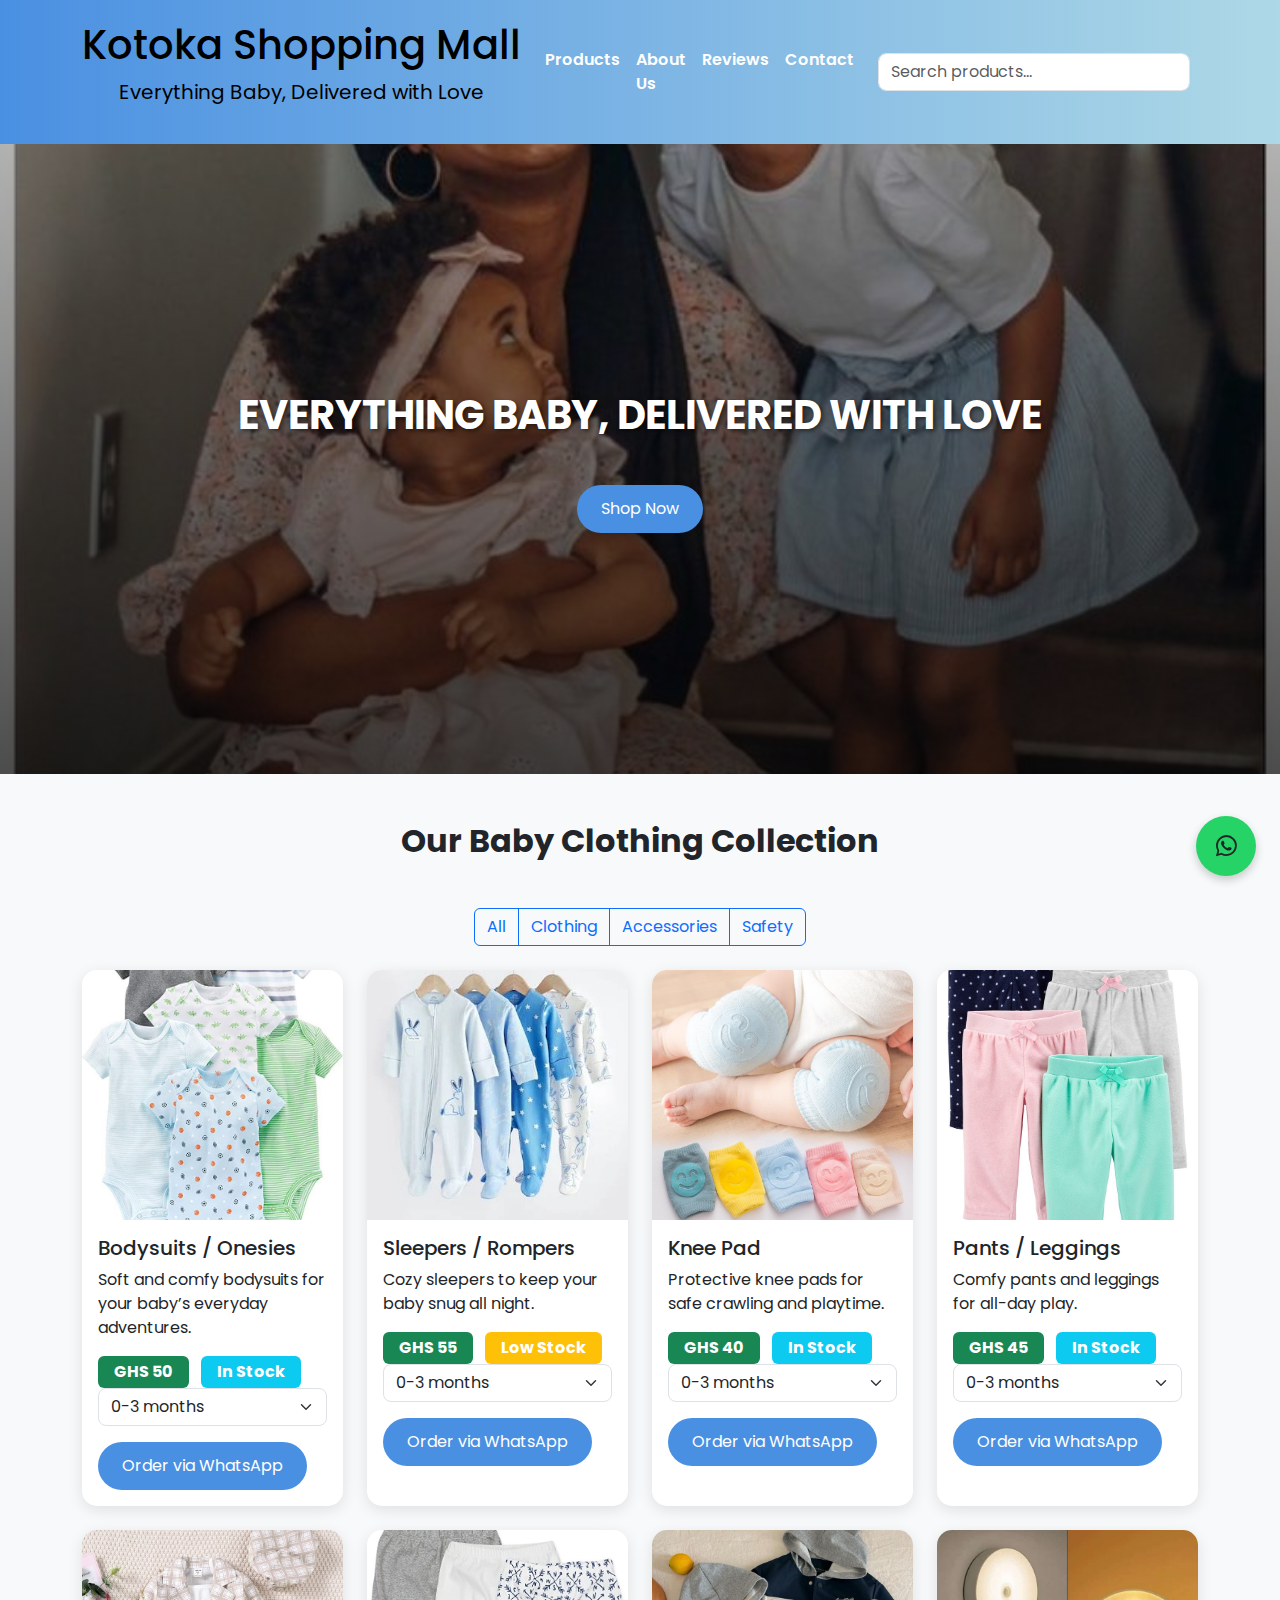
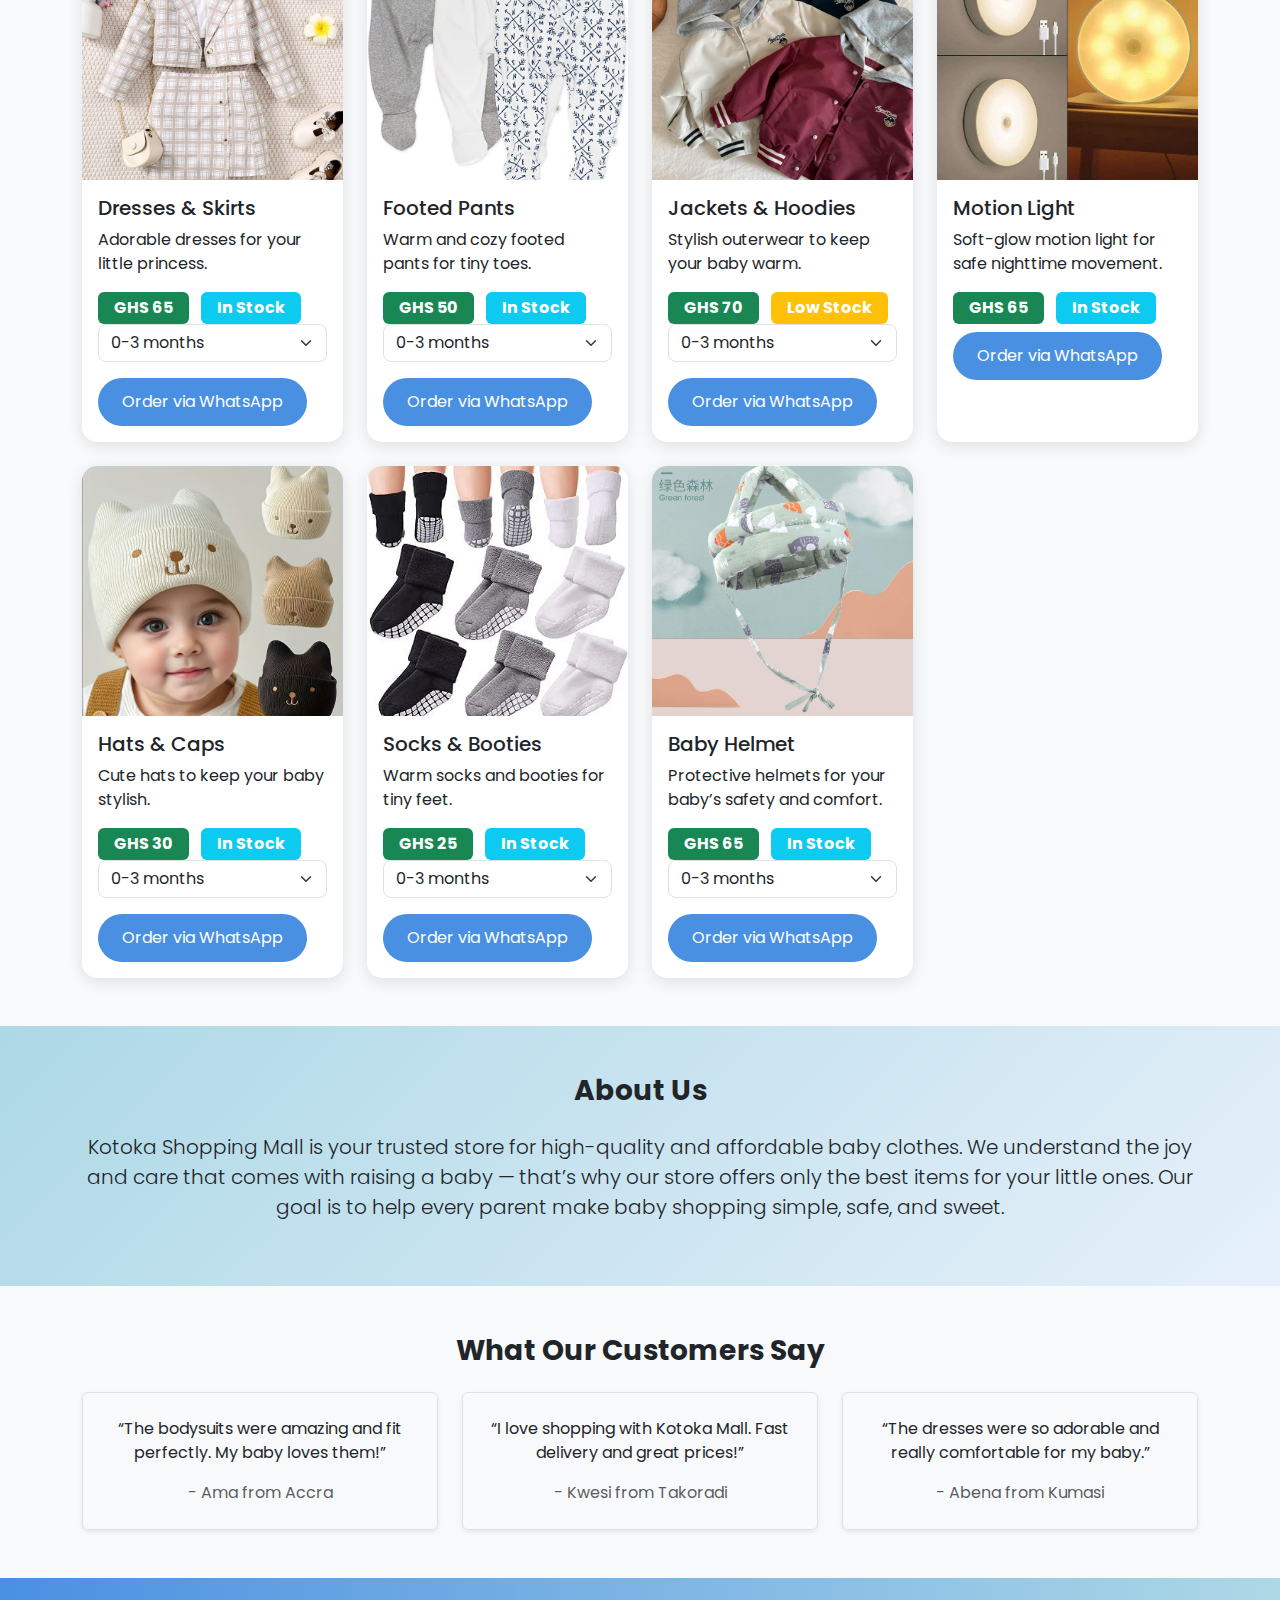
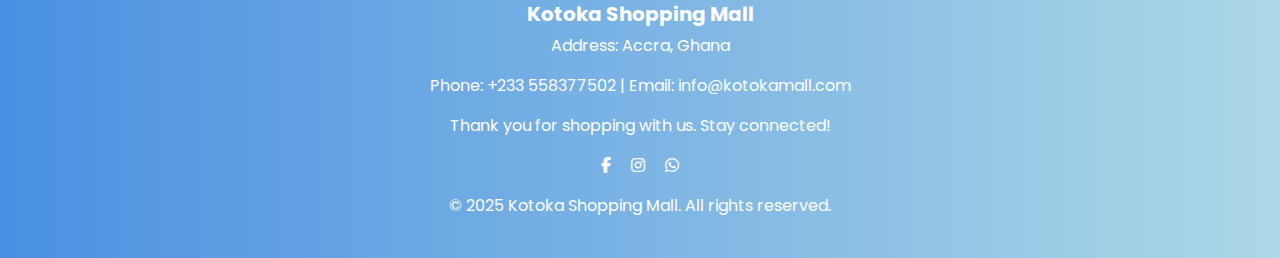
<file: index.html>
<!DOCTYPE html>
<html lang="en">
<head>
  <meta charset="UTF-8" />
  <meta name="viewport" content="width=device-width, initial-scale=1.0" />
  <title>Kotoka Shopping Mall - Baby Bliss</title>
  <!-- Bootstrap CSS -->
  <link href="https://cdn.jsdelivr.net/npm/bootstrap@5.3.0/dist/css/bootstrap.min.css" rel="stylesheet">
  <!-- Font Awesome -->
  <link rel="stylesheet" href="https://cdnjs.cloudflare.com/ajax/libs/font-awesome/6.5.0/css/all.min.css">
  <!-- Google Fonts -->
  <link href="https://fonts.googleapis.com/css2?family=Poppins:wght@300;400;600;700&display=swap" rel="stylesheet">
  <!-- Custom CSS -->
  <link rel="stylesheet" href="custom.css" />
</head>
<body>
  <!-- Navigation Bar -->
  <nav class="navbar navbar-expand-lg navbar-light">
    <div class="container">
      <a class="navbar-brand text-center" href="#">
        <h1 class="logo-text">Kotoka Shopping Mall</h1>
        <p class="tagline">Everything Baby, Delivered with Love</p>
      </a>
      <button class="navbar-toggler" type="button" data-bs-toggle="collapse" data-bs-target="#navbarNav">
        <span class="navbar-toggler-icon"></span>
      </button>
      <div class="collapse navbar-collapse" id="navbarNav">
        <ul class="navbar-nav ms-auto">
          <li class="nav-item"><a class="nav-link" href="#products">Products</a></li>
          <li class="nav-item"><a class="nav-link" href="#about">About Us</a></li>
          <li class="nav-item"><a class="nav-link" href="#testimonials">Reviews</a></li>
          <li class="nav-item"><a class="nav-link" href="https://wa.me/233558377502">Contact</a></li>
        </ul>
        <form class="d-flex ms-3">
          <input class="form-control me-2 search-input" type="search" id="productSearch" placeholder="Search products..." aria-label="Search">
        </form>
      </div>
    </div>
  </nav>

  <header class="hero-section">
    <div class="hero-overlay">
      <div class="container text-center">
        <p class="hero-slogan">Everything Baby, Delivered with Love</p>
        <a href="#products" class="btn btn-primary mt-3">Shop Now</a>
      </div>
    </div>
  </header>

  <!-- Product Section -->
  <section class="py-5" id="products">
    <div class="container">
      <h2 class="text-center mb-5 fw-bold">Our Baby Clothing Collection</h2>
      <div class="text-center mb-4">
        <div class="btn-group" role="group" aria-label="Product filters">
          <button type="button" class="btn btn-outline-primary filter-btn" data-filter="all">All</button>
          <button type="button" class="btn btn-outline-primary filter-btn" data-filter="clothing">Clothing</button>
          <button type="button" class="btn btn-outline-primary filter-btn" data-filter="accessories">Accessories</button>
          <button type="button" class="btn btn-outline-primary filter-btn" data-filter="safety">Safety</button>
        </div>
      </div>
      <div class="row g-4" id="productGrid">
        <!-- Bodysuits / Onesies -->
        <div class="col-md-4 col-lg-3 product-item" data-category="clothing">
          <div class="card h-100">
            <img src="Bodysuits.jpeg" class="card-img-top" alt="Bodysuits / Onesies" loading="lazy">
            <div class="card-body">
              <h5 class="card-title">Bodysuits / Onesies</h5>
              <p class="card-text">Soft and comfy bodysuits for your baby’s everyday adventures.</p>
              <span class="badge bg-success">GHS 50</span>
              <span class="badge bg-info ms-2">In Stock</span><br>
              <select class="form-select mb-2" id="size-bodysuits">
                <option value="0-3 months">0-3 months</option>
                <option value="3-6 months">3-6 months</option>
                <option value="6-12 months">6-12 months</option>
                <option value="12-24 months">12-24 months</option>
              </select>
              <a href="https://wa.me/233558377502?text=I'm%20interested%20in%20the%20Bodysuits%20/%20Onesies" class="btn btn-primary mt-2" id="order-bodysuits">Order via WhatsApp</a>
            </div>
          </div>
        </div>
        <!-- Sleepers / Rompers -->
        <div class="col-md-4 col-lg-3 product-item" data-category="clothing">
          <div class="card h-100">
            <img src="Sleepers-Rompers.jpeg" class="card-img-top" alt="Sleepers / Rompers" loading="lazy">
            <div class="card-body">
              <h5 class="card-title">Sleepers / Rompers</h5>
              <p class="card-text">Cozy sleepers to keep your baby snug all night.</p>
              <span class="badge bg-success">GHS 55</span>
              <span class="badge bg-warning ms-2">Low Stock</span><br>
              <select class="form-select mb-2" id="size-sleepers">
                <option value="0-3 months">0-3 months</option>
                <option value="3-6 months">3-6 months</option>
                <option value="6-12 months">6-12 months</option>
                <option value="12-24 months">12-24 months</option>
              </select>
              <a href="https://wa.me/233558377502?text=I'm%20interested%20in%20the%20Sleepers%20/%20Rompers" class="btn btn-primary mt-2" id="order-sleepers">Order via WhatsApp</a>
            </div>
          </div>
        </div>
        <!-- Knee Pad -->
        <div class="col-md-4 col-lg-3 product-item" data-category="safety">
          <div class="card h-100">
            <img src="Baby knee pad.jpeg" class="card-img-top" alt="Knee Pad" loading="lazy">
            <div class="card-body">
              <h5 class="card-title">Knee Pad</h5>
              <p class="card-text">Protective knee pads for safe crawling and playtime.</p>
              <span class="badge bg-success">GHS 40</span>
              <span class="badge bg-info ms-2">In Stock</span><br>
              <select class="form-select mb-2" id="size-kneepad">
                <option value="0-3 months">0-3 months</option>
                <option value="3-6 months">3-6 months</option>
                <option value="6-12 months">6-12 months</option>
                <option value="12-24 months">12-24 months</option>
              </select>
              <a href="https://wa.me/233558377502?text=I'm%20interested%20in%20the%20Knee%20Pad" class="btn btn-primary mt-2" id="order-kneepad">Order via WhatsApp</a>
            </div>
          </div>
        </div>
        <!-- Pants / Leggings -->
        <div class="col-md-4 col-lg-3 product-item" data-category="clothing">
          <div class="card h-100">
            <img src="Pants-Leggins.jpeg" class="card-img-top" alt="Pants / Leggings" loading="lazy">
            <div class="card-body">
              <h5 class="card-title">Pants / Leggings</h5>
              <p class="card-text">Comfy pants and leggings for all-day play.</p>
              <span class="badge bg-success">GHS 45</span>
              <span class="badge bg-info ms-2">In Stock</span><br>
              <select class="form-select mb-2" id="size-pants">
                <option value="0-3 months">0-3 months</option>
                <option value="3-6 months">3-6 months</option>
                <option value="6-12 months">6-12 months</option>
                <option value="12-24 months">12-24 months</option>
              </select>
              <a href="https://wa.me/233558377502?text=I'm%20interested%20in%20the%20Pants%20/%20Leggings" class="btn btn-primary mt-2" id="order-pants">Order via WhatsApp</a>
            </div>
          </div>
        </div>
        <!-- Dresses & Skirts -->
        <div class="col-md-4 col-lg-3 product-item" data-category="clothing">
          <div class="card h-100">
            <img src="Dresses & Skirts.jpeg" class="card-img-top" alt="Dresses & Skirts" loading="lazy">
            <div class="card-body">
              <h5 class="card-title">Dresses & Skirts</h5>
              <p class="card-text">Adorable dresses for your little princess.</p>
              <span class="badge bg-success">GHS 65</span>
              <span class="badge bg-info ms-2">In Stock</span><br>
              <select class="form-select mb-2" id="size-dresses">
                <option value="0-3 months">0-3 months</option>
                <option value="3-6 months">3-6 months</option>
                <option value="6-12 months">6-12 months</option>
                <option value="12-24 months">12-24 months</option>
              </select>
              <a href="https://wa.me/233558377502?text=I'm%20interested%20in%20the%20Dresses%20&%20Skirts" class="btn btn-primary mt-2" id="order-dresses">Order via WhatsApp</a>
            </div>
          </div>
        </div>
        <!-- Footed Pants -->
        <div class="col-md-4 col-lg-3 product-item" data-category="clothing">
          <div class="card h-100">
            <img src="Footed Pants.jpeg" class="card-img-top" alt="Footed Pants" loading="lazy">
            <div class="card-body">
              <h5 class="card-title">Footed Pants</h5>
              <p class="card-text">Warm and cozy footed pants for tiny toes.</p>
              <span class="badge bg-success">GHS 50</span>
              <span class="badge bg-info ms-2">In Stock</span><br>
              <select class="form-select mb-2" id="size-footedpants">
                <option value="0-3 months">0-3 months</option>
                <option value="3-6 months">3-6 months</option>
                <option value="6-12 months">6-12 months</option>
                <option value="12-24 months">12-24 months</option>
              </select>
              <a href="https://wa.me/233558377502?text=I'm%20interested%20in%20the%20Footed%20Pants" class="btn btn-primary mt-2" id="order-footedpants">Order via WhatsApp</a>
            </div>
          </div>
        </div>
        <!-- Jackets & Hoodies -->
        <div class="col-md-4 col-lg-3 product-item" data-category="clothing">
          <div class="card h-100">
            <img src="Jacket & Hoddies.jpeg" class="card-img-top" alt="Jackets & Hoodies" loading="lazy">
            <div class="card-body">
              <h5 class="card-title">Jackets & Hoodies</h5>
              <p class="card-text">Stylish outerwear to keep your baby warm.</p>
              <span class="badge bg-success">GHS 70</span>
              <span class="badge bg-warning ms-2">Low Stock</span><br>
              <select class="form-select mb-2" id="size-jackets">
                <option value="0-3 months">0-3 months</option>
                <option value="3-6 months">3-6 months</option>
                <option value="6-12 months">6-12 months</option>
                <option value="12-24 months">12-24 months</option>
              </select>
              <a href="https://wa.me/233558377502?text=I'm%20interested%20in%20the%20Jackets%20&%20Hoodies" class="btn btn-primary mt-2" id="order-jackets">Order via WhatsApp</a>
            </div>
          </div>
        </div>
      
        
        <!-- Motion Light -->
        <div class="col-md-4 col-lg-3 product-item" data-category="safety">
          <div class="card h-100">
            <img src="motion light.jpeg" class="card-img-top" alt="Motion Light" loading="lazy">
            <div class="card-body">
              <h5 class="card-title">Motion Light</h5>
              <p class="card-text">Soft-glow motion light for safe nighttime movement.</p>
              <span class="badge bg-success">GHS 65</span>
              <span class="badge bg-info ms-2">In Stock</span><br>
              
              <a href="https://wa.me/233558377502?text=I'm%20interested%20in%20the%20Motion%20Light" class="btn btn-primary mt-2" id="order-motionlight">Order via WhatsApp</a>
            </div>
          </div>
        </div>
        <!-- Hats & Caps -->
        <div class="col-md-4 col-lg-3 product-item" data-category="accessories">
          <div class="card h-100">
            <img src="Hats.jpeg" class="card-img-top" alt="Hats & Caps" loading="lazy">
            <div class="card-body">
              <h5 class="card-title">Hats & Caps</h5>
              <p class="card-text">Cute hats to keep your baby stylish.</p>
              <span class="badge bg-success">GHS 30</span>
              <span class="badge bg-info ms-2">In Stock</span><br>
              <select class="form-select mb-2" id="size-hats">
                <option value="0-3 months">0-3 months</option>
                <option value="3-6 months">3-6 months</option>
                <option value="6-12 months">6-12 months</option>
                <option value="12-24 months">12-24 months</option>
              </select>
              <a href="https://wa.me/233558377502?text=I'm%20interested%20in%20the%20Hats%20&%20Caps" class="btn btn-primary mt-2" id="order-hats">Order via WhatsApp</a>
            </div>
          </div>
        </div>
        <!-- Socks & Booties -->
        <div class="col-md-4 col-lg-3 product-item" data-category="accessories">
          <div class="card h-100">
            <img src="socks.jpeg" class="card-img-top" alt="Socks & Booties" loading="lazy">
            <div class="card-body">
              <h5 class="card-title">Socks & Booties</h5>
              <p class="card-text">Warm socks and booties for tiny feet.</p>
              <span class="badge bg-success">GHS 25</span>
              <span class="badge bg-info ms-2">In Stock</span><br>
              <select class="form-select mb-2" id="size-socks">
                <option value="0-3 months">0-3 months</option>
                <option value="3-6 months">3-6 months</option>
                <option value="6-12 months">6-12 months</option>
                <option value="12-24 months">12-24 months</option>
              </select>
              <a href="https://wa.me/233558377502?text=I'm%20interested%20in%20the%20Socks%20&%20Booties" class="btn btn-primary mt-2" id="order-socks">Order via WhatsApp</a>
            </div>
          </div>
        </div>
        <!-- Baby Helmet -->
        <div class="col-md-4 col-lg-3 product-item" data-category="safety">
          <div class="card h-100">
            <img src="Baby Helmet.jpeg" class="card-img-top" alt="Baby Helmet" loading="lazy">
            <div class="card-body">
              <h5 class="card-title">Baby Helmet</h5>
              <p class="card-text">Protective helmets for your baby’s safety and comfort.</p>
              <span class="badge bg-success">GHS 65</span>
              <span class="badge bg-info ms-2">In Stock</span><br>
              <select class="form-select mb-2" id="size-helmet">
                <option value="0-3 months">0-3 months</option>
                <option value="3-6 months">3-6 months</option>
                <option value="6-12 months">6-12 months</option>
                <option value="12-24 months">12-24 months</option>
              </select>
              <a href="https://wa.me/233558377502?text=I'm%20interested%20in%20the%20Baby%20Helmet" class="btn btn-primary mt-2" id="order-helmet">Order via WhatsApp</a>
            </div>
          </div>
        </div>
      </div>
    </div>
  </section>

  <!-- About Section -->
  <section class="section-bg py-5" id="about">
    <div class="container">
      <h3 class="text-center mb-4 fw-bold">About Us</h3>
      <p class="text-center lead">
        Kotoka Shopping Mall is your trusted store for high-quality and affordable baby clothes. 
        We understand the joy and care that comes with raising a baby — that’s why our store offers only the best items for your little ones.
        Our goal is to help every parent make baby shopping simple, safe, and sweet.
      </p>
    </div>
  </section>

  <!-- Customer Testimonials -->
  <section class="py-5" id="testimonials">
    <div class="container">
      <h3 class="text-center mb-4 fw-bold">What Our Customers Say</h3>
      <div class="row text-center">
        <div class="col-md-4">
          <div class="border p-4 rounded shadow-sm">
            <p>“The bodysuits were amazing and fit perfectly. My baby loves them!”</p>
            <span class="text-muted">- Ama from Accra</span>
          </div>
        </div>
        <div class="col-md-4">
          <div class="border p-4 rounded shadow-sm">
            <p>“I love shopping with Kotoka Mall. Fast delivery and great prices!”</p>
            <span class="text-muted">- Kwesi from Takoradi</span>
          </div>
        </div>
        <div class="col-md-4">
          <div class="border p-4 rounded shadow-sm">
            <p>“The dresses were so adorable and really comfortable for my baby.”</p>
            <span class="text-muted">- Abena from Kumasi</span>
          </div>
        </div>
      </div>
    </div>
  </section>

  <!-- WhatsApp Floating Button -->
  <a href="https://wa.me/233558377502" class="btn whatsapp-btn position-fixed bottom-0 end-0 m-4 rounded-circle" target="_blank">
    <i class="fab fa-whatsapp"></i>
  </a>

  <!-- Back to Top Button -->
  <button id="backToTop" class="btn position-fixed bottom-0 end-0 m-4 rounded-circle" style="display: none;">
    <i class="fas fa-arrow-up"></i>
  </button>

  <!-- Footer -->
  <footer class="footer text-white py-4" id="contact">
    <div class="container text-center">
      <h5 class="fw-bold">Kotoka Shopping Mall</h5>
      <p>Address: Accra, Ghana</p>
      <p>Phone: +233 558377502 | Email: info@kotokamall.com</p>
      <p>Thank you for shopping with us. Stay connected!</p>
      <div class="social-links">
        <a href="https://facebook.com" target="_blank" class="text-white me-3"><i class="fab fa-facebook-f"></i></a>
        <a href="https://instagram.com" target="_blank" class="text-white me-3"><i class="fab fa-instagram"></i></a>
        <a href="https://wa.me/233558377502" target="_blank" class="text-white"><i class="fab fa-whatsapp"></i></a>
      </div>
      <p class="mt-3">© 2025 Kotoka Shopping Mall. All rights reserved.</p>
    </div>
  </footer>

  <!-- Bootstrap JS -->
  <script src="https://cdn.jsdelivr.net/npm/bootstrap@5.3.0/dist/js/bootstrap.bundle.min.js"></script>
  <!-- Custom JS -->
  <script>
    // Search Functionality
    document.getElementById('productSearch').addEventListener('input', function(e) {
      const searchTerm = e.target.value.toLowerCase();
      const products = document.querySelectorAll('.product-item');
      products.forEach(product => {
        const title = product.querySelector('.card-title').textContent.toLowerCase();
        const description = product.querySelector('.card-text').textContent.toLowerCase();
        if (title.includes(searchTerm) || description.includes(searchTerm)) {
          product.style.display = 'block';
        } else {
          product.style.display = 'none';
        }
      });
    });

    // Filter Functionality
    document.querySelectorAll('.filter-btn').forEach(button => {
      button.addEventListener('click', function() {
        document.querySelectorAll('.filter-btn').forEach(btn => btn.classList.remove('active'));
        this.classList.add('active');
        const filter = this.getAttribute('data-filter');
        const products = document.querySelectorAll('.product-item');
        products.forEach(product => {
          const category = product.getAttribute('data-category');
          if (filter === 'all' || category === filter) {
            product.style.display = 'block';
          } else {
            product.style.display = 'none';
          }
        });
      });
    });

    // Back to Top Button
    const backToTop = document.getElementById('backToTop');
    window.addEventListener('scroll', () => {
      if (window.scrollY > 300) {
        backToTop.style.display = 'block';
      } else {
        backToTop.style.display = 'none';
      }
    });
    backToTop.addEventListener('click', () => {
      window.scrollTo({ top: 0, behavior: 'smooth' });
    });

    // Size Selection for WhatsApp Orders
    document.querySelectorAll('select').forEach(select => {
      const productId = select.id.replace('size-', 'order-');
      const orderLink = document.getElementById(productId);
      select.addEventListener('change', function() {
        const size = this.value;
        const baseText = orderLink.href.split('text=')[1];
        orderLink.href = `https://wa.me/233558377502?text=${encodeURIComponent(baseText + `, Size: ${size}`)}`;
      });
    });
  </script>
</body>
</html>
</file>
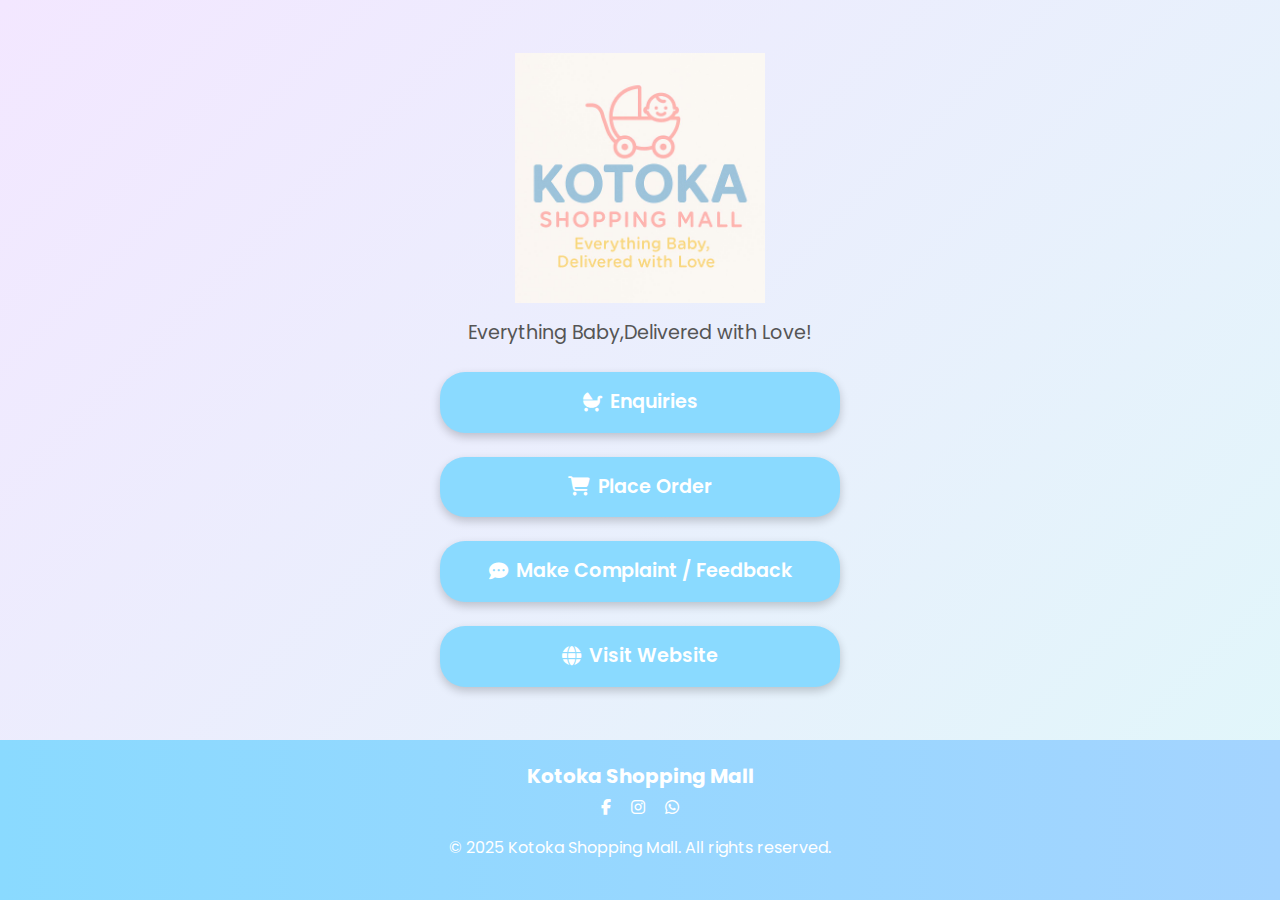
<file: first.html>
<!DOCTYPE html>
<html lang="en">
<head>
  <meta charset="UTF-8" />
  <meta name="viewport" content="width=device-width, initial-scale=1.0" />
  <title>Kotoka Shopping Mall</title>
  <!-- Bootstrap CSS -->
  <link href="https://cdn.jsdelivr.net/npm/bootstrap@5.3.0/dist/css/bootstrap.min.css" rel="stylesheet">
  <!-- Font Awesome -->
  <link rel="stylesheet" href="https://cdnjs.cloudflare.com/ajax/libs/font-awesome/6.5.0/css/all.min.css">
  <!-- Google Fonts -->
  <link href="https://fonts.googleapis.com/css2?family=Poppins:wght@300;400;600;700&display=swap" rel="stylesheet">
  <!-- Custom CSS -->
  <link rel="stylesheet" href="style.css" />
</head>
<body>
  <!-- Main Section -->
  <div class="container main-section text-center">
    <img src="kotoka logo.jpeg" alt="Kotoka Shopping Mall Logo" class="logo-img mb-3">
    <p class="welcome-text mb-4">Everything Baby,Delivered with Love!</p>
    <div class="link-container">
      <a class="link-button" href="https://wa.me/233558377502?text=Hi%2C%20I%20have%20a%20question%20about%20your%20products.">
        <i class="fas fa-baby-carriage me-2"></i> Enquiries
      </a>
      <a class="link-button" href="https://wa.me/233558377502?text=Hi%2C%20I%20would%20like%20to%20place%20an%20order.">
        <i class="fas fa-shopping-cart me-2"></i> Place Order
      </a>
      <a class="link-button" href="https://wa.me/233558377502?text=Hi%2C%20I%20have%20a%20complaint%20or%20feedback.">
        <i class="fas fa-comment-dots me-2"></i> Make Complaint / Feedback
      </a>
      <a class="link-button" href="product.html">
        <i class="fas fa-globe me-2"></i> Visit Website
      </a>
    </div>
  </div>

  <!-- Footer -->
  <footer class="footer text-white py-4">
    <div class="container text-center">
      <h5 class="fw-bold">Kotoka Shopping Mall</h5>
      <div class="social-links mb-3">
        <a href="https://facebook.com" target="_blank" class="text-white me-3"><i class="fab fa-facebook-f"></i></a>
        <a href="https://instagram.com" target="_blank" class="text-white me-3"><i class="fab fa-instagram"></i></a>
        <a href="https://wa.me/233558377502" target="_blank" class="text-white"><i class="fab fa-whatsapp"></i></a>
      </div>
      <p>© 2025 Kotoka Shopping Mall. All rights reserved.</p>
    </div>
  </footer>

  <!-- Bootstrap JS -->
  <script src="https://cdn.jsdelivr.net/npm/bootstrap@5.3.0/dist/js/bootstrap.bundle.min.js"></script>
</body>
</html>
</file>
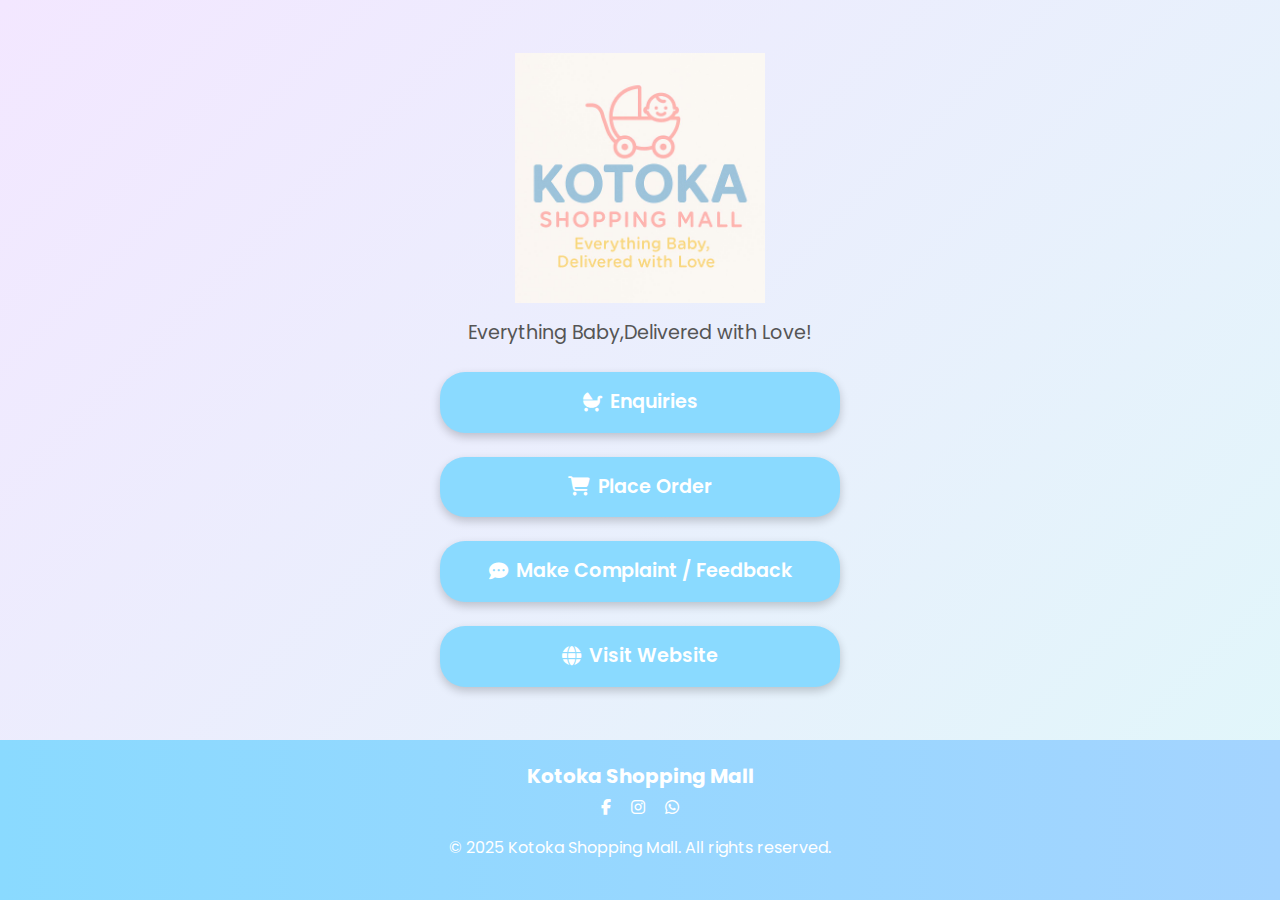
<file: ind.html>
<!DOCTYPE html>
<html lang="en">
<head>
  <meta charset="UTF-8" />
  <meta name="viewport" content="width=device-width, initial-scale=1.0" />
  <title>Kotoka Shopping Mall</title>
  <!-- Bootstrap CSS -->
  <link href="https://cdn.jsdelivr.net/npm/bootstrap@5.3.0/dist/css/bootstrap.min.css" rel="stylesheet">
  <!-- Font Awesome -->
  <link rel="stylesheet" href="https://cdnjs.cloudflare.com/ajax/libs/font-awesome/6.5.0/css/all.min.css">
  <!-- Google Fonts -->
  <link href="https://fonts.googleapis.com/css2?family=Poppins:wght@300;400;600;700&display=swap" rel="stylesheet">
  <!-- Custom CSS -->
  <link rel="stylesheet" href="style.css" />
</head>
<body>
  <!-- Main Section -->
  <div class="container main-section text-center">
    <img src="kotoka logo.jpeg" alt="Kotoka Shopping Mall Logo" class="logo-img mb-3">
    <p class="welcome-text mb-4">Everything Baby,Delivered with Love!</p>
    <div class="link-container">
      <a class="link-button" href="https://wa.me/233558377502?text=Hi%2C%20I%20have%20a%20question%20about%20your%20products.">
        <i class="fas fa-baby-carriage me-2"></i> Enquiries
      </a>
      <a class="link-button" href="https://wa.me/233558377502?text=Hi%2C%20I%20would%20like%20to%20place%20an%20order.">
        <i class="fas fa-shopping-cart me-2"></i> Place Order
      </a>
      <a class="link-button" href="https://wa.me/233558377502?text=Hi%2C%20I%20have%20a%20complaint%20or%20feedback.">
        <i class="fas fa-comment-dots me-2"></i> Make Complaint / Feedback
      </a>
      <a class="link-button" href="index.html">
        <i class="fas fa-globe me-2"></i> Visit Website
      </a>
    </div>
  </div>

  <!-- Footer -->
  <footer class="footer text-white py-4">
    <div class="container text-center">
      <h5 class="fw-bold">Kotoka Shopping Mall</h5>
      <div class="social-links mb-3">
        <a href="https://facebook.com" target="_blank" class="text-white me-3"><i class="fab fa-facebook-f"></i></a>
        <a href="https://instagram.com" target="_blank" class="text-white me-3"><i class="fab fa-instagram"></i></a>
        <a href="https://wa.me/233558377502" target="_blank" class="text-white"><i class="fab fa-whatsapp"></i></a>
      </div>
      <p>© 2025 Kotoka Shopping Mall. All rights reserved.</p>
    </div>
  </footer>

  <!-- Bootstrap JS -->
  <script src="https://cdn.jsdelivr.net/npm/bootstrap@5.3.0/dist/js/bootstrap.bundle.min.js"></script>
</body>
</html>
</file>
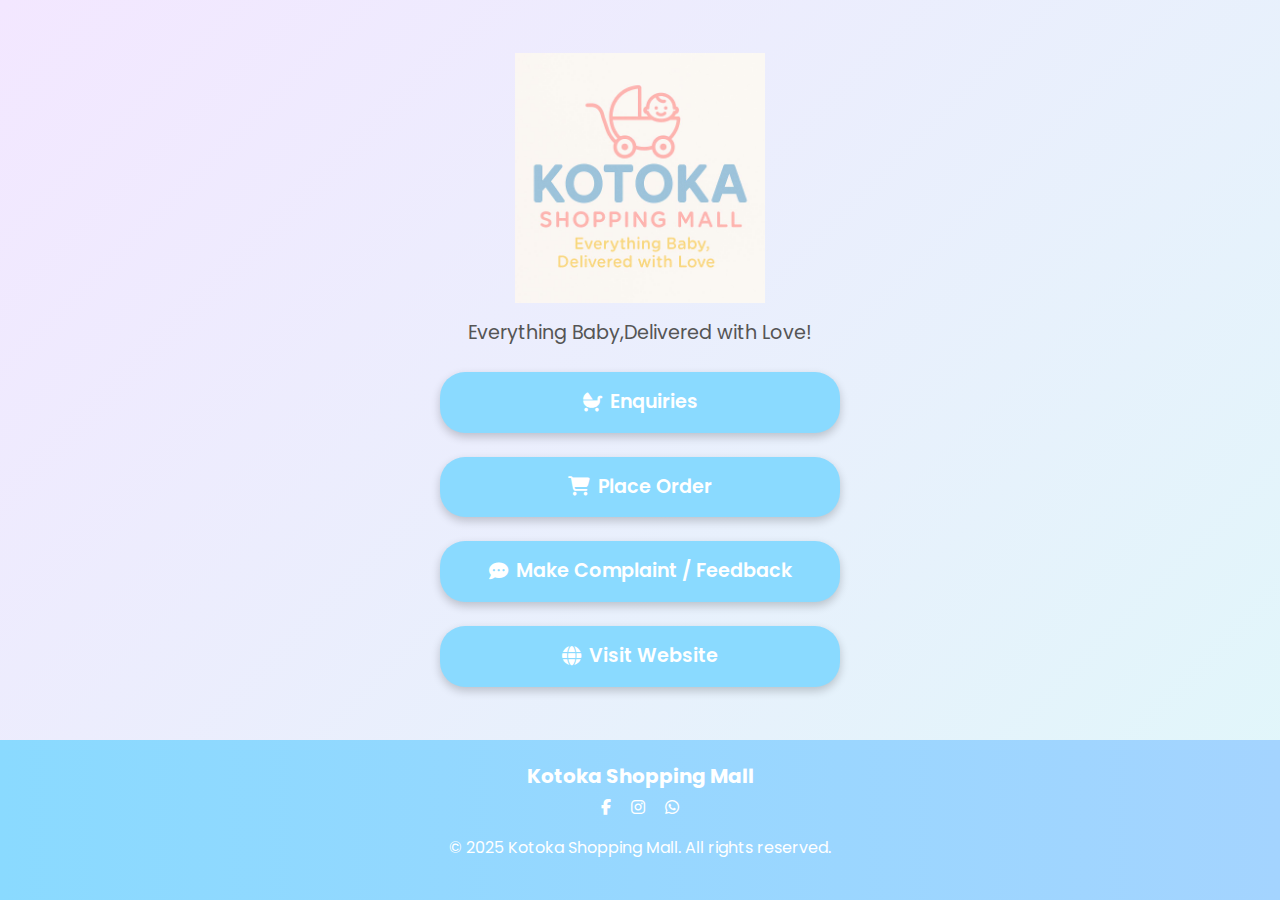
<file: index.html.html>
<!DOCTYPE html>
<html lang="en">
<head>
  <meta charset="UTF-8" />
  <meta name="viewport" content="width=device-width, initial-scale=1.0" />
  <title>Kotoka Shopping Mall</title>
  <!-- Bootstrap CSS -->
  <link href="https://cdn.jsdelivr.net/npm/bootstrap@5.3.0/dist/css/bootstrap.min.css" rel="stylesheet">
  <!-- Font Awesome -->
  <link rel="stylesheet" href="https://cdnjs.cloudflare.com/ajax/libs/font-awesome/6.5.0/css/all.min.css">
  <!-- Google Fonts -->
  <link href="https://fonts.googleapis.com/css2?family=Poppins:wght@300;400;600;700&display=swap" rel="stylesheet">
  <!-- Custom CSS -->
  <link rel="stylesheet" href="style.css" />
</head>
<body>
  <!-- Main Section -->
  <div class="container main-section text-center">
    <img src="kotoka logo.jpeg" alt="Kotoka Shopping Mall Logo" class="logo-img mb-3">
    <p class="welcome-text mb-4">Everything Baby,Delivered with Love!</p>
    <div class="link-container">
      <a class="link-button" href="https://wa.me/233558377502?text=Hi%2C%20I%20have%20a%20question%20about%20your%20products.">
        <i class="fas fa-baby-carriage me-2"></i> Enquiries
      </a>
      <a class="link-button" href="https://wa.me/233558377502?text=Hi%2C%20I%20would%20like%20to%20place%20an%20order.">
        <i class="fas fa-shopping-cart me-2"></i> Place Order
      </a>
      <a class="link-button" href="https://wa.me/233558377502?text=Hi%2C%20I%20have%20a%20complaint%20or%20feedback.">
        <i class="fas fa-comment-dots me-2"></i> Make Complaint / Feedback
      </a>
      <a class="link-button" href="products.html">
        <i class="fas fa-globe me-2"></i> Visit Website
      </a>
    </div>
  </div>

  <!-- Footer -->
  <footer class="footer text-white py-4">
    <div class="container text-center">
      <h5 class="fw-bold">Kotoka Shopping Mall</h5>
      <div class="social-links mb-3">
        <a href="https://facebook.com" target="_blank" class="text-white me-3"><i class="fab fa-facebook-f"></i></a>
        <a href="https://instagram.com" target="_blank" class="text-white me-3"><i class="fab fa-instagram"></i></a>
        <a href="https://wa.me/233558377502" target="_blank" class="text-white"><i class="fab fa-whatsapp"></i></a>
      </div>
      <p>© 2025 Kotoka Shopping Mall. All rights reserved.</p>
    </div>
  </footer>

  <!-- Bootstrap JS -->
  <script src="https://cdn.jsdelivr.net/npm/bootstrap@5.3.0/dist/js/bootstrap.bundle.min.js"></script>
</body>
</html>
</file>
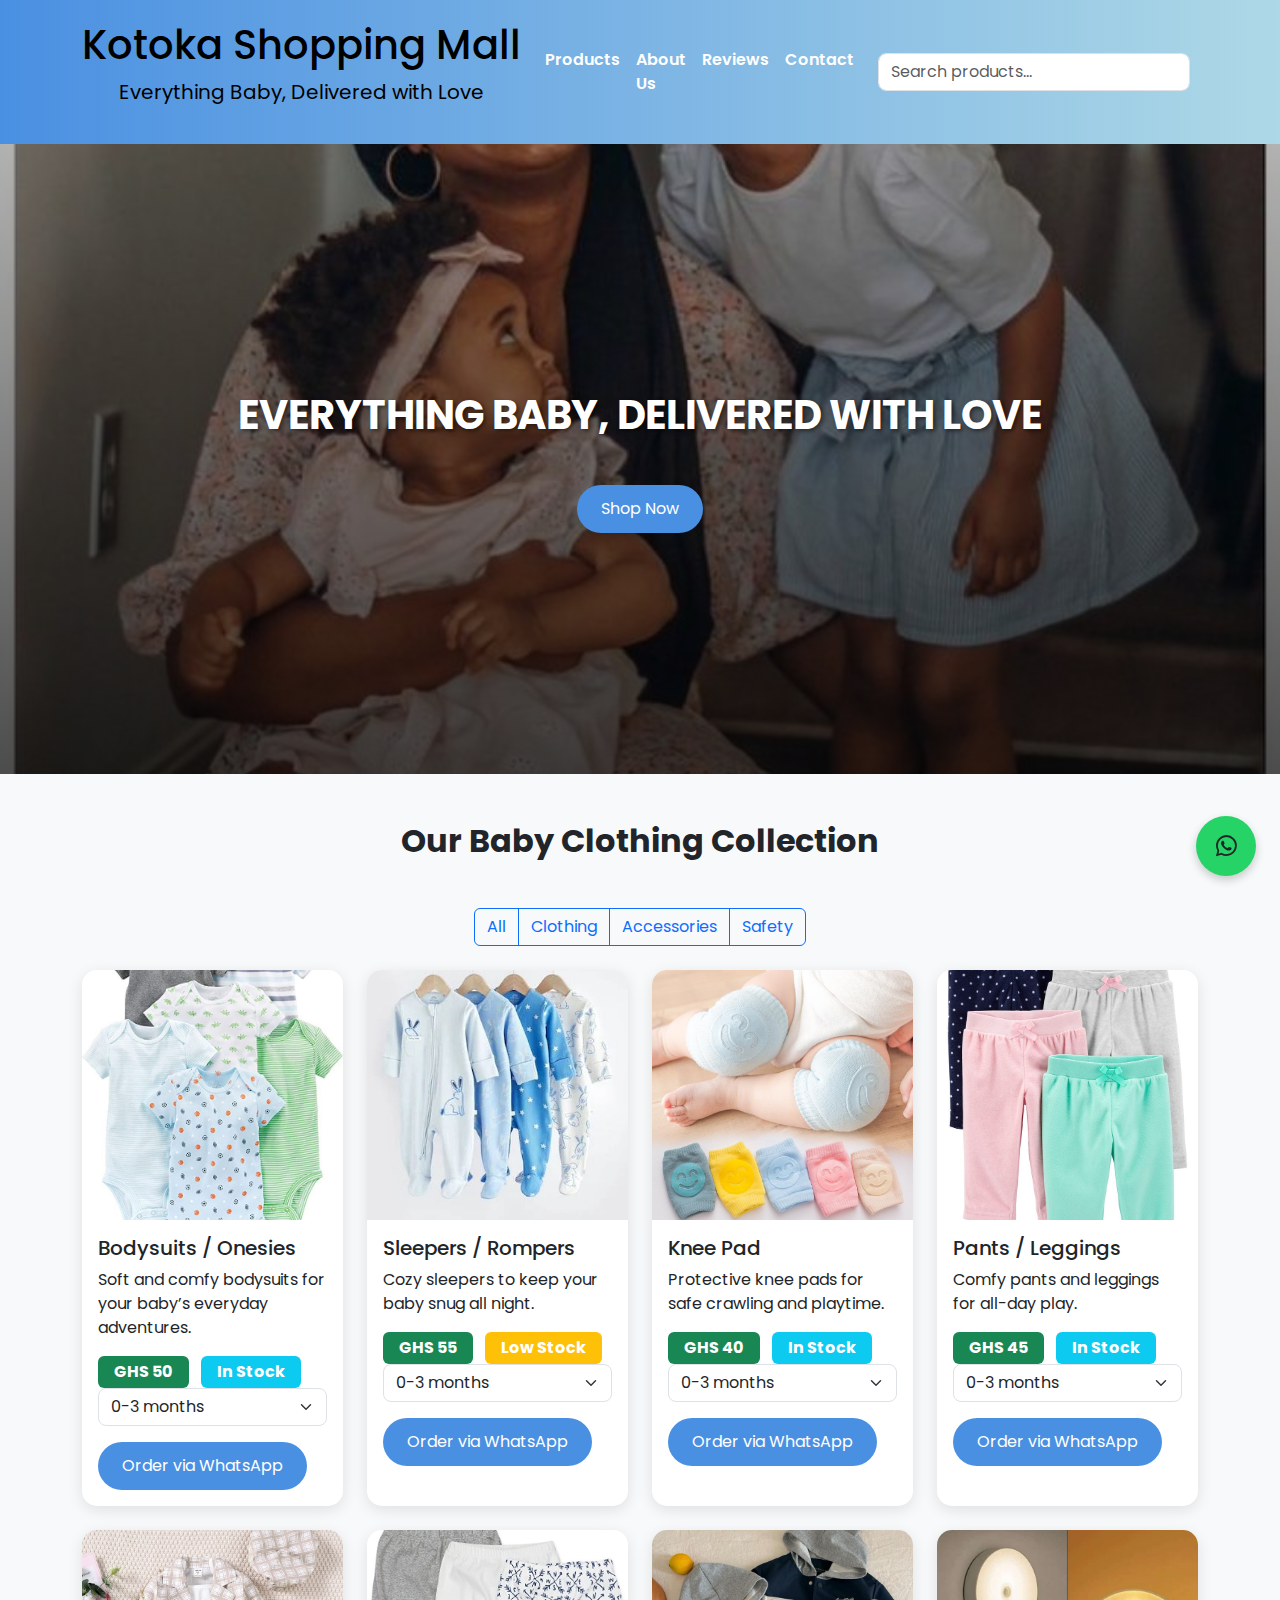
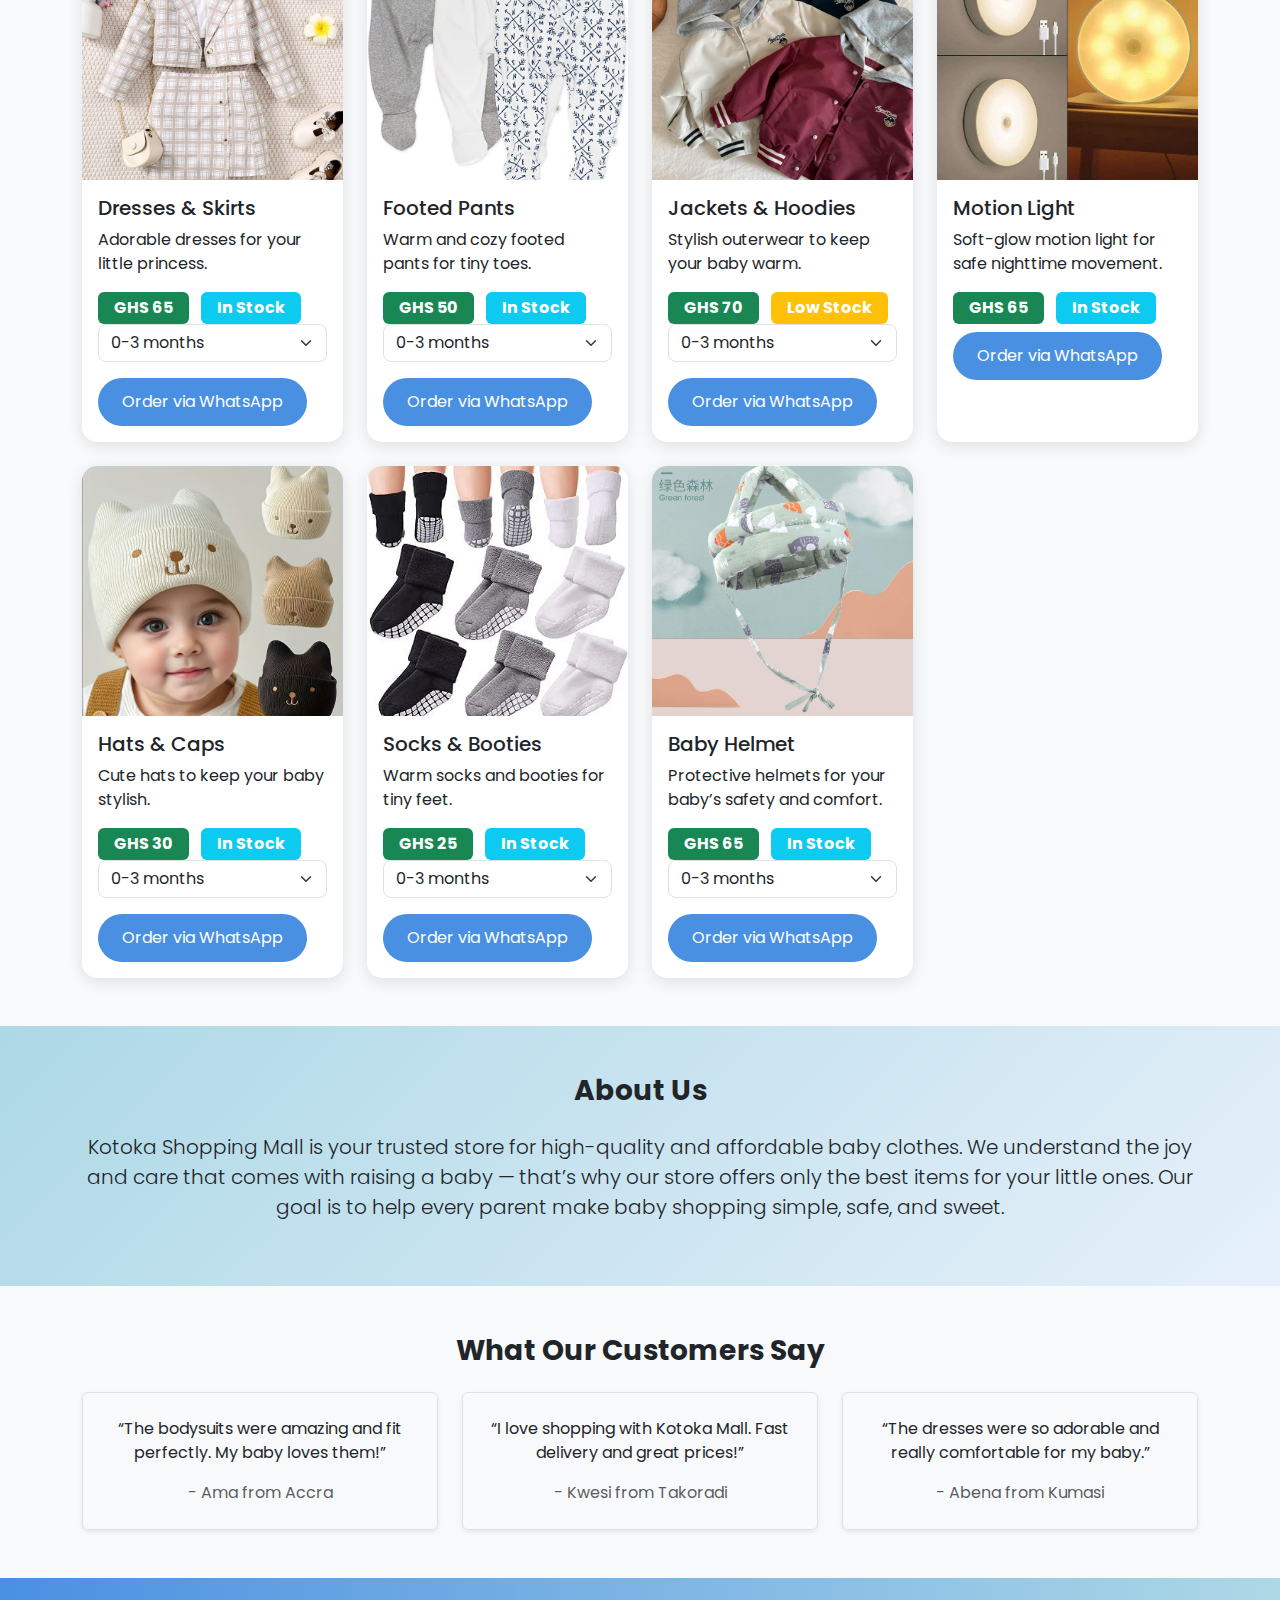
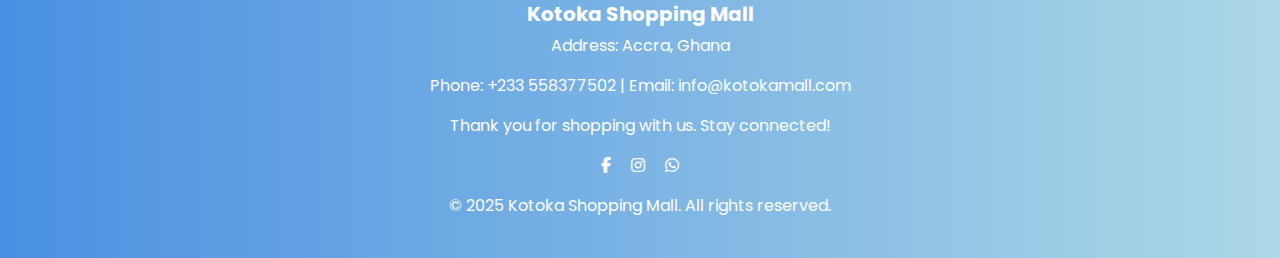
<file: Products.html>
<!DOCTYPE html>
<html lang="en">
<head>
  <meta charset="UTF-8" />
  <meta name="viewport" content="width=device-width, initial-scale=1.0" />
  <title>Kotoka Shopping Mall - Baby Bliss</title>
  <!-- Bootstrap CSS -->
  <link href="https://cdn.jsdelivr.net/npm/bootstrap@5.3.0/dist/css/bootstrap.min.css" rel="stylesheet">
  <!-- Font Awesome -->
  <link rel="stylesheet" href="https://cdnjs.cloudflare.com/ajax/libs/font-awesome/6.5.0/css/all.min.css">
  <!-- Google Fonts -->
  <link href="https://fonts.googleapis.com/css2?family=Poppins:wght@300;400;600;700&display=swap" rel="stylesheet">
  <!-- Custom CSS -->
  <link rel="stylesheet" href="custom.css" />
</head>
<body>
  <!-- Navigation Bar -->
  <nav class="navbar navbar-expand-lg navbar-light">
    <div class="container">
      <a class="navbar-brand text-center" href="#">
        <h1 class="logo-text">Kotoka Shopping Mall</h1>
        <p class="tagline">Everything Baby, Delivered with Love</p>
      </a>
      <button class="navbar-toggler" type="button" data-bs-toggle="collapse" data-bs-target="#navbarNav">
        <span class="navbar-toggler-icon"></span>
      </button>
      <div class="collapse navbar-collapse" id="navbarNav">
        <ul class="navbar-nav ms-auto">
          <li class="nav-item"><a class="nav-link" href="#products">Products</a></li>
          <li class="nav-item"><a class="nav-link" href="#about">About Us</a></li>
          <li class="nav-item"><a class="nav-link" href="#testimonials">Reviews</a></li>
          <li class="nav-item"><a class="nav-link" href="https://wa.me/233558377502">Contact</a></li>
        </ul>
        <form class="d-flex ms-3">
          <input class="form-control me-2 search-input" type="search" id="productSearch" placeholder="Search products..." aria-label="Search">
        </form>
      </div>
    </div>
  </nav>

  <header class="hero-section">
    <div class="hero-overlay">
      <div class="container text-center">
        <p class="hero-slogan">Everything Baby, Delivered with Love</p>
        <a href="#products" class="btn btn-primary mt-3">Shop Now</a>
      </div>
    </div>
  </header>

  <!-- Product Section -->
  <section class="py-5" id="products">
    <div class="container">
      <h2 class="text-center mb-5 fw-bold">Our Baby Clothing Collection</h2>
      <div class="text-center mb-4">
        <div class="btn-group" role="group" aria-label="Product filters">
          <button type="button" class="btn btn-outline-primary filter-btn" data-filter="all">All</button>
          <button type="button" class="btn btn-outline-primary filter-btn" data-filter="clothing">Clothing</button>
          <button type="button" class="btn btn-outline-primary filter-btn" data-filter="accessories">Accessories</button>
          <button type="button" class="btn btn-outline-primary filter-btn" data-filter="safety">Safety</button>
        </div>
      </div>
      <div class="row g-4" id="productGrid">
        <!-- Bodysuits / Onesies -->
        <div class="col-md-4 col-lg-3 product-item" data-category="clothing">
          <div class="card h-100">
            <img src="Bodysuits.jpeg" class="card-img-top" alt="Bodysuits / Onesies" loading="lazy">
            <div class="card-body">
              <h5 class="card-title">Bodysuits / Onesies</h5>
              <p class="card-text">Soft and comfy bodysuits for your baby’s everyday adventures.</p>
              <span class="badge bg-success">GHS 50</span>
              <span class="badge bg-info ms-2">In Stock</span><br>
              <select class="form-select mb-2" id="size-bodysuits">
                <option value="0-3 months">0-3 months</option>
                <option value="3-6 months">3-6 months</option>
                <option value="6-12 months">6-12 months</option>
                <option value="12-24 months">12-24 months</option>
              </select>
              <a href="https://wa.me/233558377502?text=I'm%20interested%20in%20the%20Bodysuits%20/%20Onesies" class="btn btn-primary mt-2" id="order-bodysuits">Order via WhatsApp</a>
            </div>
          </div>
        </div>
        <!-- Sleepers / Rompers -->
        <div class="col-md-4 col-lg-3 product-item" data-category="clothing">
          <div class="card h-100">
            <img src="Sleepers-Rompers.jpeg" class="card-img-top" alt="Sleepers / Rompers" loading="lazy">
            <div class="card-body">
              <h5 class="card-title">Sleepers / Rompers</h5>
              <p class="card-text">Cozy sleepers to keep your baby snug all night.</p>
              <span class="badge bg-success">GHS 55</span>
              <span class="badge bg-warning ms-2">Low Stock</span><br>
              <select class="form-select mb-2" id="size-sleepers">
                <option value="0-3 months">0-3 months</option>
                <option value="3-6 months">3-6 months</option>
                <option value="6-12 months">6-12 months</option>
                <option value="12-24 months">12-24 months</option>
              </select>
              <a href="https://wa.me/233558377502?text=I'm%20interested%20in%20the%20Sleepers%20/%20Rompers" class="btn btn-primary mt-2" id="order-sleepers">Order via WhatsApp</a>
            </div>
          </div>
        </div>
        <!-- Knee Pad -->
        <div class="col-md-4 col-lg-3 product-item" data-category="safety">
          <div class="card h-100">
            <img src="Baby knee pad.jpeg" class="card-img-top" alt="Knee Pad" loading="lazy">
            <div class="card-body">
              <h5 class="card-title">Knee Pad</h5>
              <p class="card-text">Protective knee pads for safe crawling and playtime.</p>
              <span class="badge bg-success">GHS 40</span>
              <span class="badge bg-info ms-2">In Stock</span><br>
              <select class="form-select mb-2" id="size-kneepad">
                <option value="0-3 months">0-3 months</option>
                <option value="3-6 months">3-6 months</option>
                <option value="6-12 months">6-12 months</option>
                <option value="12-24 months">12-24 months</option>
              </select>
              <a href="https://wa.me/233558377502?text=I'm%20interested%20in%20the%20Knee%20Pad" class="btn btn-primary mt-2" id="order-kneepad">Order via WhatsApp</a>
            </div>
          </div>
        </div>
        <!-- Pants / Leggings -->
        <div class="col-md-4 col-lg-3 product-item" data-category="clothing">
          <div class="card h-100">
            <img src="Pants-Leggins.jpeg" class="card-img-top" alt="Pants / Leggings" loading="lazy">
            <div class="card-body">
              <h5 class="card-title">Pants / Leggings</h5>
              <p class="card-text">Comfy pants and leggings for all-day play.</p>
              <span class="badge bg-success">GHS 45</span>
              <span class="badge bg-info ms-2">In Stock</span><br>
              <select class="form-select mb-2" id="size-pants">
                <option value="0-3 months">0-3 months</option>
                <option value="3-6 months">3-6 months</option>
                <option value="6-12 months">6-12 months</option>
                <option value="12-24 months">12-24 months</option>
              </select>
              <a href="https://wa.me/233558377502?text=I'm%20interested%20in%20the%20Pants%20/%20Leggings" class="btn btn-primary mt-2" id="order-pants">Order via WhatsApp</a>
            </div>
          </div>
        </div>
        <!-- Dresses & Skirts -->
        <div class="col-md-4 col-lg-3 product-item" data-category="clothing">
          <div class="card h-100">
            <img src="Dresses & Skirts.jpeg" class="card-img-top" alt="Dresses & Skirts" loading="lazy">
            <div class="card-body">
              <h5 class="card-title">Dresses & Skirts</h5>
              <p class="card-text">Adorable dresses for your little princess.</p>
              <span class="badge bg-success">GHS 65</span>
              <span class="badge bg-info ms-2">In Stock</span><br>
              <select class="form-select mb-2" id="size-dresses">
                <option value="0-3 months">0-3 months</option>
                <option value="3-6 months">3-6 months</option>
                <option value="6-12 months">6-12 months</option>
                <option value="12-24 months">12-24 months</option>
              </select>
              <a href="https://wa.me/233558377502?text=I'm%20interested%20in%20the%20Dresses%20&%20Skirts" class="btn btn-primary mt-2" id="order-dresses">Order via WhatsApp</a>
            </div>
          </div>
        </div>
        <!-- Footed Pants -->
        <div class="col-md-4 col-lg-3 product-item" data-category="clothing">
          <div class="card h-100">
            <img src="Footed Pants.jpeg" class="card-img-top" alt="Footed Pants" loading="lazy">
            <div class="card-body">
              <h5 class="card-title">Footed Pants</h5>
              <p class="card-text">Warm and cozy footed pants for tiny toes.</p>
              <span class="badge bg-success">GHS 50</span>
              <span class="badge bg-info ms-2">In Stock</span><br>
              <select class="form-select mb-2" id="size-footedpants">
                <option value="0-3 months">0-3 months</option>
                <option value="3-6 months">3-6 months</option>
                <option value="6-12 months">6-12 months</option>
                <option value="12-24 months">12-24 months</option>
              </select>
              <a href="https://wa.me/233558377502?text=I'm%20interested%20in%20the%20Footed%20Pants" class="btn btn-primary mt-2" id="order-footedpants">Order via WhatsApp</a>
            </div>
          </div>
        </div>
        <!-- Jackets & Hoodies -->
        <div class="col-md-4 col-lg-3 product-item" data-category="clothing">
          <div class="card h-100">
            <img src="Jacket & Hoddies.jpeg" class="card-img-top" alt="Jackets & Hoodies" loading="lazy">
            <div class="card-body">
              <h5 class="card-title">Jackets & Hoodies</h5>
              <p class="card-text">Stylish outerwear to keep your baby warm.</p>
              <span class="badge bg-success">GHS 70</span>
              <span class="badge bg-warning ms-2">Low Stock</span><br>
              <select class="form-select mb-2" id="size-jackets">
                <option value="0-3 months">0-3 months</option>
                <option value="3-6 months">3-6 months</option>
                <option value="6-12 months">6-12 months</option>
                <option value="12-24 months">12-24 months</option>
              </select>
              <a href="https://wa.me/233558377502?text=I'm%20interested%20in%20the%20Jackets%20&%20Hoodies" class="btn btn-primary mt-2" id="order-jackets">Order via WhatsApp</a>
            </div>
          </div>
        </div>
      
        
        <!-- Motion Light -->
        <div class="col-md-4 col-lg-3 product-item" data-category="safety">
          <div class="card h-100">
            <img src="motion light.jpeg" class="card-img-top" alt="Motion Light" loading="lazy">
            <div class="card-body">
              <h5 class="card-title">Motion Light</h5>
              <p class="card-text">Soft-glow motion light for safe nighttime movement.</p>
              <span class="badge bg-success">GHS 65</span>
              <span class="badge bg-info ms-2">In Stock</span><br>
              
              <a href="https://wa.me/233558377502?text=I'm%20interested%20in%20the%20Motion%20Light" class="btn btn-primary mt-2" id="order-motionlight">Order via WhatsApp</a>
            </div>
          </div>
        </div>
        <!-- Hats & Caps -->
        <div class="col-md-4 col-lg-3 product-item" data-category="accessories">
          <div class="card h-100">
            <img src="Hats.jpeg" class="card-img-top" alt="Hats & Caps" loading="lazy">
            <div class="card-body">
              <h5 class="card-title">Hats & Caps</h5>
              <p class="card-text">Cute hats to keep your baby stylish.</p>
              <span class="badge bg-success">GHS 30</span>
              <span class="badge bg-info ms-2">In Stock</span><br>
              <select class="form-select mb-2" id="size-hats">
                <option value="0-3 months">0-3 months</option>
                <option value="3-6 months">3-6 months</option>
                <option value="6-12 months">6-12 months</option>
                <option value="12-24 months">12-24 months</option>
              </select>
              <a href="https://wa.me/233558377502?text=I'm%20interested%20in%20the%20Hats%20&%20Caps" class="btn btn-primary mt-2" id="order-hats">Order via WhatsApp</a>
            </div>
          </div>
        </div>
        <!-- Socks & Booties -->
        <div class="col-md-4 col-lg-3 product-item" data-category="accessories">
          <div class="card h-100">
            <img src="socks.jpeg" class="card-img-top" alt="Socks & Booties" loading="lazy">
            <div class="card-body">
              <h5 class="card-title">Socks & Booties</h5>
              <p class="card-text">Warm socks and booties for tiny feet.</p>
              <span class="badge bg-success">GHS 25</span>
              <span class="badge bg-info ms-2">In Stock</span><br>
              <select class="form-select mb-2" id="size-socks">
                <option value="0-3 months">0-3 months</option>
                <option value="3-6 months">3-6 months</option>
                <option value="6-12 months">6-12 months</option>
                <option value="12-24 months">12-24 months</option>
              </select>
              <a href="https://wa.me/233558377502?text=I'm%20interested%20in%20the%20Socks%20&%20Booties" class="btn btn-primary mt-2" id="order-socks">Order via WhatsApp</a>
            </div>
          </div>
        </div>
        <!-- Baby Helmet -->
        <div class="col-md-4 col-lg-3 product-item" data-category="safety">
          <div class="card h-100">
            <img src="Baby Helmet.jpeg" class="card-img-top" alt="Baby Helmet" loading="lazy">
            <div class="card-body">
              <h5 class="card-title">Baby Helmet</h5>
              <p class="card-text">Protective helmets for your baby’s safety and comfort.</p>
              <span class="badge bg-success">GHS 65</span>
              <span class="badge bg-info ms-2">In Stock</span><br>
              <select class="form-select mb-2" id="size-helmet">
                <option value="0-3 months">0-3 months</option>
                <option value="3-6 months">3-6 months</option>
                <option value="6-12 months">6-12 months</option>
                <option value="12-24 months">12-24 months</option>
              </select>
              <a href="https://wa.me/233558377502?text=I'm%20interested%20in%20the%20Baby%20Helmet" class="btn btn-primary mt-2" id="order-helmet">Order via WhatsApp</a>
            </div>
          </div>
        </div>
      </div>
    </div>
  </section>

  <!-- About Section -->
  <section class="section-bg py-5" id="about">
    <div class="container">
      <h3 class="text-center mb-4 fw-bold">About Us</h3>
      <p class="text-center lead">
        Kotoka Shopping Mall is your trusted store for high-quality and affordable baby clothes. 
        We understand the joy and care that comes with raising a baby — that’s why our store offers only the best items for your little ones.
        Our goal is to help every parent make baby shopping simple, safe, and sweet.
      </p>
    </div>
  </section>

  <!-- Customer Testimonials -->
  <section class="py-5" id="testimonials">
    <div class="container">
      <h3 class="text-center mb-4 fw-bold">What Our Customers Say</h3>
      <div class="row text-center">
        <div class="col-md-4">
          <div class="border p-4 rounded shadow-sm">
            <p>“The bodysuits were amazing and fit perfectly. My baby loves them!”</p>
            <span class="text-muted">- Ama from Accra</span>
          </div>
        </div>
        <div class="col-md-4">
          <div class="border p-4 rounded shadow-sm">
            <p>“I love shopping with Kotoka Mall. Fast delivery and great prices!”</p>
            <span class="text-muted">- Kwesi from Takoradi</span>
          </div>
        </div>
        <div class="col-md-4">
          <div class="border p-4 rounded shadow-sm">
            <p>“The dresses were so adorable and really comfortable for my baby.”</p>
            <span class="text-muted">- Abena from Kumasi</span>
          </div>
        </div>
      </div>
    </div>
  </section>

  <!-- WhatsApp Floating Button -->
  <a href="https://wa.me/233558377502" class="btn whatsapp-btn position-fixed bottom-0 end-0 m-4 rounded-circle" target="_blank">
    <i class="fab fa-whatsapp"></i>
  </a>

  <!-- Back to Top Button -->
  <button id="backToTop" class="btn position-fixed bottom-0 end-0 m-4 rounded-circle" style="display: none;">
    <i class="fas fa-arrow-up"></i>
  </button>

  <!-- Footer -->
  <footer class="footer text-white py-4" id="contact">
    <div class="container text-center">
      <h5 class="fw-bold">Kotoka Shopping Mall</h5>
      <p>Address: Accra, Ghana</p>
      <p>Phone: +233 558377502 | Email: info@kotokamall.com</p>
      <p>Thank you for shopping with us. Stay connected!</p>
      <div class="social-links">
        <a href="https://facebook.com" target="_blank" class="text-white me-3"><i class="fab fa-facebook-f"></i></a>
        <a href="https://instagram.com" target="_blank" class="text-white me-3"><i class="fab fa-instagram"></i></a>
        <a href="https://wa.me/233558377502" target="_blank" class="text-white"><i class="fab fa-whatsapp"></i></a>
      </div>
      <p class="mt-3">© 2025 Kotoka Shopping Mall. All rights reserved.</p>
    </div>
  </footer>

  <!-- Bootstrap JS -->
  <script src="https://cdn.jsdelivr.net/npm/bootstrap@5.3.0/dist/js/bootstrap.bundle.min.js"></script>
  <!-- Custom JS -->
  <script>
    // Search Functionality
    document.getElementById('productSearch').addEventListener('input', function(e) {
      const searchTerm = e.target.value.toLowerCase();
      const products = document.querySelectorAll('.product-item');
      products.forEach(product => {
        const title = product.querySelector('.card-title').textContent.toLowerCase();
        const description = product.querySelector('.card-text').textContent.toLowerCase();
        if (title.includes(searchTerm) || description.includes(searchTerm)) {
          product.style.display = 'block';
        } else {
          product.style.display = 'none';
        }
      });
    });

    // Filter Functionality
    document.querySelectorAll('.filter-btn').forEach(button => {
      button.addEventListener('click', function() {
        document.querySelectorAll('.filter-btn').forEach(btn => btn.classList.remove('active'));
        this.classList.add('active');
        const filter = this.getAttribute('data-filter');
        const products = document.querySelectorAll('.product-item');
        products.forEach(product => {
          const category = product.getAttribute('data-category');
          if (filter === 'all' || category === filter) {
            product.style.display = 'block';
          } else {
            product.style.display = 'none';
          }
        });
      });
    });

    // Back to Top Button
    const backToTop = document.getElementById('backToTop');
    window.addEventListener('scroll', () => {
      if (window.scrollY > 300) {
        backToTop.style.display = 'block';
      } else {
        backToTop.style.display = 'none';
      }
    });
    backToTop.addEventListener('click', () => {
      window.scrollTo({ top: 0, behavior: 'smooth' });
    });

    // Size Selection for WhatsApp Orders
    document.querySelectorAll('select').forEach(select => {
      const productId = select.id.replace('size-', 'order-');
      const orderLink = document.getElementById(productId);
      select.addEventListener('change', function() {
        const size = this.value;
        const baseText = orderLink.href.split('text=')[1];
        orderLink.href = `https://wa.me/233558377502?text=${encodeURIComponent(baseText + `, Size: ${size}`)}`;
      });
    });
  </script>
</body>
</html>
</file>
<file: custom.css>
body {
  font-family: 'Poppins', sans-serif;
  background-color: #f8f9fa;
}

.navbar {
  background: linear-gradient(90deg, #4a90e2 0%, #add8e6 100%); /* Sea blue gradient */
  padding: 1rem 0;
}

.navbar-logo {
  height: 100px; /* Make the image large */
  width: auto;
  filter: brightness(1.1) saturate(1.2); /* Enhance vibrancy */
}

.nav-link {
  color: white !important;
  font-weight: 600;
}

.nav-link:hover {
  color: #ffeb3b !important;
}

.hero-section {
  height: 70vh; /* Similar height to Baby Bliss */
  background: url('baby logo.jpeg') center/cover no-repeat; /* Use logo as background */
  position: relative;
}

.hero-overlay {
  position: absolute;
  top: 0;
  left: 0;
  width: 100%;
  height: 100%;
  background: linear-gradient(to bottom, rgba(0, 0, 0, 0.3), rgba(0, 0, 0, 0.7)); /* Dark gradient overlay */
  display: flex;
  align-items: center;
  justify-content: center;
}

.hero-slogan {
  color: white;
  font-size: 2.5rem;
  font-weight: 700;
  text-transform: uppercase;
  margin-bottom: 1.5rem;
  text-shadow: 2px 2px 4px rgba(0, 0, 0, 0.5); /* Add shadow for readability */
}

.card {
  border: none;
  border-radius: 15px;
  box-shadow: 0 4px 15px rgba(0, 0, 0, 0.1);
  transition: transform 0.3s ease;
}

.card:hover {
  transform: translateY(-10px);
}

.card-img-top {
  height: 250px;
  object-fit: cover;
  border-top-left-radius: 15px;
  border-top-right-radius: 15px;
}

.badge {
  font-size: 1rem;
  padding: 0.5em 1em;
}

.btn-primary {
  background-color: #4a90e2; /* Match sea blue theme */
  border: none;
  border-radius: 25px;
  padding: 0.75rem 1.5rem;
}

.btn-primary:hover {
  background-color: #357abd; /* Darker sea blue for hover */
}

.section-bg {
  background: linear-gradient(135deg, #add8e6 0%, #e6f0fa 100%); /* Lighter sea blue gradient */
}

.footer {
  background: linear-gradient(90deg, #4a90e2 0%, #add8e6 100%); /* Sea blue gradient */
}

.whatsapp-btn {
  background-color: #25D366;
  width: 60px;
  height: 60px;
  display: flex;
  align-items: center;
  justify-content: center;
  font-size: 1.5rem;
  box-shadow: 0 4px 10px rgba(0, 0, 0, 0.2);
}

.whatsapp-btn:hover {
  background-color: #20b858;
}

/* Modal Styling */
.modal-content {
  border-radius: 15px;
  animation: fadeIn 0.3s ease-in;
}

.modal-body img {
  border-radius: 10px;
  max-height: 400px;
  object-fit: cover;
}

.quantity-selector .input-group {
  max-width: 150px;
}

#orderPreview {
  background-color: #e6f0fa;
  padding: 10px;
  border-radius: 8px;
  border: 1px solid #4a90e2;
  transition: all 0.3s ease;
}

.form-control, .form-select {
  border-radius: 8px;
  transition: border-color 0.3s ease;
}

.form-control:focus, .form-select:focus {
  border-color: #4a90e2;
  box-shadow: 0 0 5px rgba(74, 144, 226, 0.5);
}

@keyframes fadeIn {
  from { opacity: 0; transform: translateY(-20px); }
  to { opacity: 1; transform: translateY(0); }
}

/* Ensure responsiveness for modal */
@media (max-width: 576px) {
  .modal-dialog {
    margin: 1rem;
  }
  .modal-body img {
    max-height: 300px;
  }
  .quantity-selector .input-group {
    max-width: 120px;
  }
  .form-control, .form-select {
    font-size: 0.9rem;
  }
}
</file>
<file: style.css>
body {
  font-family: 'Poppins', sans-serif;
  background: linear-gradient(135deg, #f3e7ff 0%, #e0f7fa 100%);
  margin: 0;
  min-height: 100vh;
  display: flex;
  flex-direction: column;
}

.main-section {
  flex: 1;
  display: flex;
  flex-direction: column;
  justify-content: center;
  align-items: center;
  padding: 2rem 0;
}

.logo-img {
  max-width: 250px;
  width: 100%;
  margin-bottom: 1rem;
  animation: fadeIn 1s ease-in-out;
}

.welcome-text {
  font-size: 1.2rem;
  color: #555;
  animation: fadeIn 1.5s ease-in-out;
}

.link-container {
  display: flex;
  flex-direction: column;
  gap: 1.5rem;
  width: 100%;
  max-width: 400px;
}

.link-button {
  display: flex;
  align-items: center;
  justify-content: center;
  background-color: #8adaff;
  color: white;
  padding: 1rem;
  border-radius: 25px;
  text-decoration: none;
  font-size: 1.2rem;
  font-weight: 600;
  box-shadow: 0 4px 10px rgba(0, 0, 0, 0.2);
  transition: background-color 0.3s ease, transform 0.3s ease, box-shadow 0.3s ease;
  animation: fadeIn 2s ease-in-out;
}

.link-button:hover {
  background-color: #8adaff;
  transform: translateY(-5px);
  box-shadow: 0 6px 15px rgba(0, 0, 0, 0.3);
}

.footer {
  background: linear-gradient(90deg, #8adaff 0%, #a4d4ff 100%);
}

/* Fade-in animation */
@keyframes fadeIn {
  0% { opacity: 0; transform: translateY(20px); }
  100% { opacity: 1; transform: translateY(0); }
}
</file>
